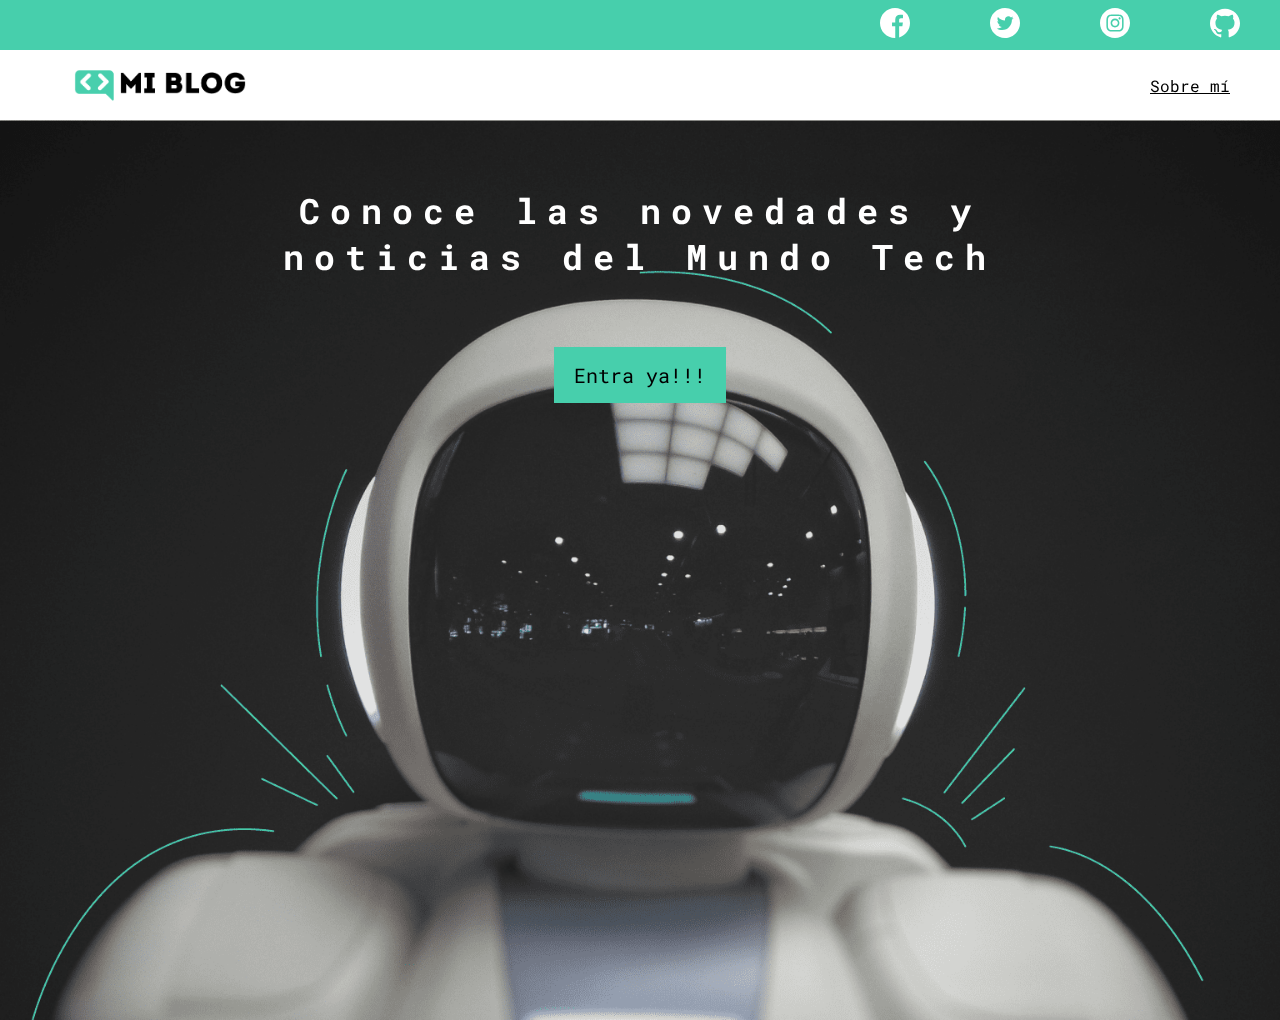
<file: index.html>
<!DOCTYPE html>
<html lang="es">
   <head>
      <meta charset="UTF-8" />
      <meta http-equiv="X-UA-Compatible" content="IE=edge" />
      <meta name="viewport" content="width=device-width, initial-scale=1.0" />
      <title>Platzi Blog</title>
      <link rel="stylesheet" href="./src/styles/pagPrincipal.css" />
   </head>
   <body>
      <header class="header">
         <div class="header__social-media">
            <a href="#"><img class="social-media__icon" src="./src/assets/svg/facebook.svg" alt="logo de facebook" /></a>
            <a href="https://twitter.com/Edex_13"><img class="social-media__icon" src="./src/assets/svg/twitter.svg" alt="logo de twitter" /></a>
            <a href="https://www.instagram.com/edex_13/"><img class="social-media__icon" src="./src/assets/svg/instagram.svg" alt="logo de instagram" /></a>
            <a href="https://github.com/edex-13"><img class="social-media__icon" src="./src/assets/svg/github.svg" alt="logo de github" /></a>
         </div>
         <nav class="nav">
            <div>
               <a href="./index.html"><img class="logo" src="./src/assets/img/logo.png" alt="logo de Platzi Blog" /></a>
            </div>
            <div>
               <a class="about_me" href="./public/perfil.html">Sobre mí</a>
            </div>
         </nav>
      </header>
      <main class="home-main">
         <section>
            <h2 class="home-main-text">Conoce las novedades y <br> noticias del Mundo Tech</h2>
               <a class="home-main-button" href="./public/blogs.html">Entra ya!!!</a>
         </section>
      </main>
   </body>
</html>
</file>
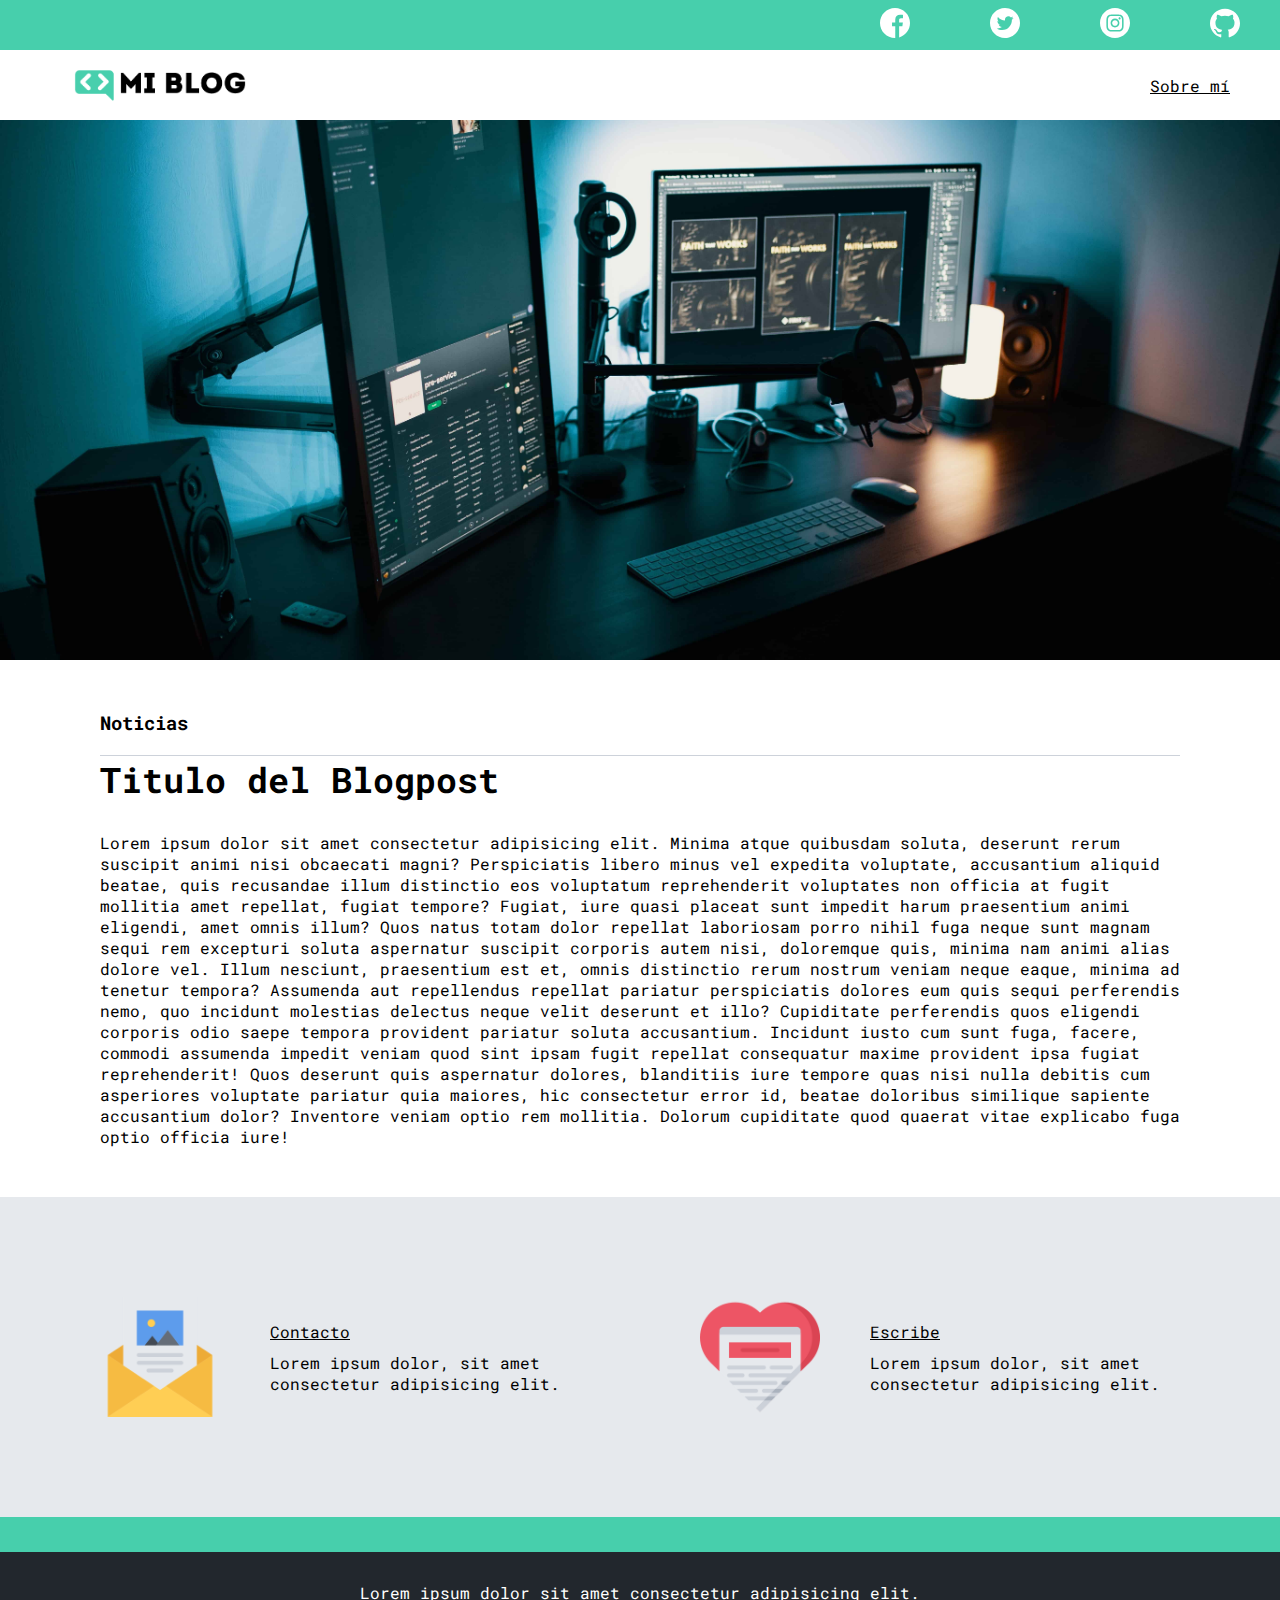
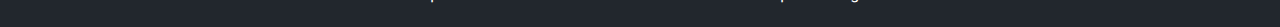
<file: public/blog.html>
<!DOCTYPE html>
<html lang="es">
   <head>
      <meta charset="UTF-8" />
      <meta http-equiv="X-UA-Compatible" content="IE=edge" />
      <meta name="viewport" content="width=device-width, initial-scale=1.0" />
      <title>Platzi Blog</title>
      <link rel="stylesheet" href="../src/styles/blog.css" />
   </head>
   <body>
      <header class="header">
         <div class="header__social-media">
            <a href="#"><img class="social-media__icon" src="../src/assets/svg/facebook.svg" alt="logo de facebook" /></a>
            <a href="https://twitter.com/Edex_13"><img class="social-media__icon" src="../src/assets/svg/twitter.svg" alt="logo de twitter" /></a>
            <a href="https://www.instagram.com/edex_13/"><img class="social-media__icon" src="../src/assets/svg/instagram.svg" alt="logo de instagram" /></a>
            <a href="https://github.com/edex-13"><img class="social-media__icon" src="../src/assets/svg/github.svg" alt="logo de github" /></a>
         </div>
         <nav class="nav">
            <div>
               <a href="../index.html"><img class="logo" src="../src/assets/img/logo.png" alt="logo de Platzi Blog" /></a>
            </div>
            <div>
               <a class="about_me" href="./perfil.html">Sobre mí</a>
            </div>
         </nav>
      </header>
      <main>
         <section class="blogpost-img-container"></section>
         <section class="blogpost-body-container">
            <div>
               <h3>Noticias</h3>
               <article>
                  <h1>Titulo del Blogpost</h1>
                  <p>
                     Lorem ipsum dolor sit amet consectetur adipisicing elit. Minima atque quibusdam soluta, deserunt rerum suscipit animi nisi obcaecati magni? Perspiciatis libero
                     minus vel expedita voluptate, accusantium aliquid beatae, quis recusandae illum distinctio eos voluptatum reprehenderit voluptates non officia at fugit
                     mollitia amet repellat, fugiat tempore? Fugiat, iure quasi placeat sunt impedit harum praesentium animi eligendi, amet omnis illum? Quos natus totam dolor
                     repellat laboriosam porro nihil fuga neque sunt magnam sequi rem excepturi soluta aspernatur suscipit corporis autem nisi, doloremque quis, minima nam animi
                     alias dolore vel. Illum nesciunt, praesentium est et, omnis distinctio rerum nostrum veniam neque eaque, minima ad tenetur tempora? Assumenda aut repellendus
                     repellat pariatur perspiciatis dolores eum quis sequi perferendis nemo, quo incidunt molestias delectus neque velit deserunt et illo? Cupiditate perferendis
                     quos eligendi corporis odio saepe tempora provident pariatur soluta accusantium. Incidunt iusto cum sunt fuga, facere, commodi assumenda impedit veniam quod
                     sint ipsam fugit repellat consequatur maxime provident ipsa fugiat reprehenderit! Quos deserunt quis aspernatur dolores, blanditiis iure tempore quas nisi
                     nulla debitis cum asperiores voluptate pariatur quia maiores, hic consectetur error id, beatae doloribus similique sapiente accusantium dolor? Inventore veniam
                     optio rem mollitia. Dolorum cupiditate quod quaerat vitae explicabo fuga optio officia iure!
                  </p>
               </article>
            </div>
         </section>
         <section class="contact-container">
            <div>
               <img src="../src/assets/img/newsletter.png" alt="contacto logo" />
               <div class="contact-body">
                  <a href="#">Contacto</a>
                  <p>Lorem ipsum dolor, sit amet consectetur adipisicing elit.</p>
               </div>
            </div>
            <div>
               <img src="../src/assets/img/like.png" alt="excribe logo" />
               <div class="contact-body">
                  <a href="#">Escribe</a>
                  <p>Lorem ipsum dolor, sit amet consectetur adipisicing elit.</p>
               </div>
            </div>
         </section>
      </main>
      <footer>
         <p>Lorem ipsum dolor sit amet consectetur adipisicing elit.</p>
      </footer>
   </body>
</html>
</file>
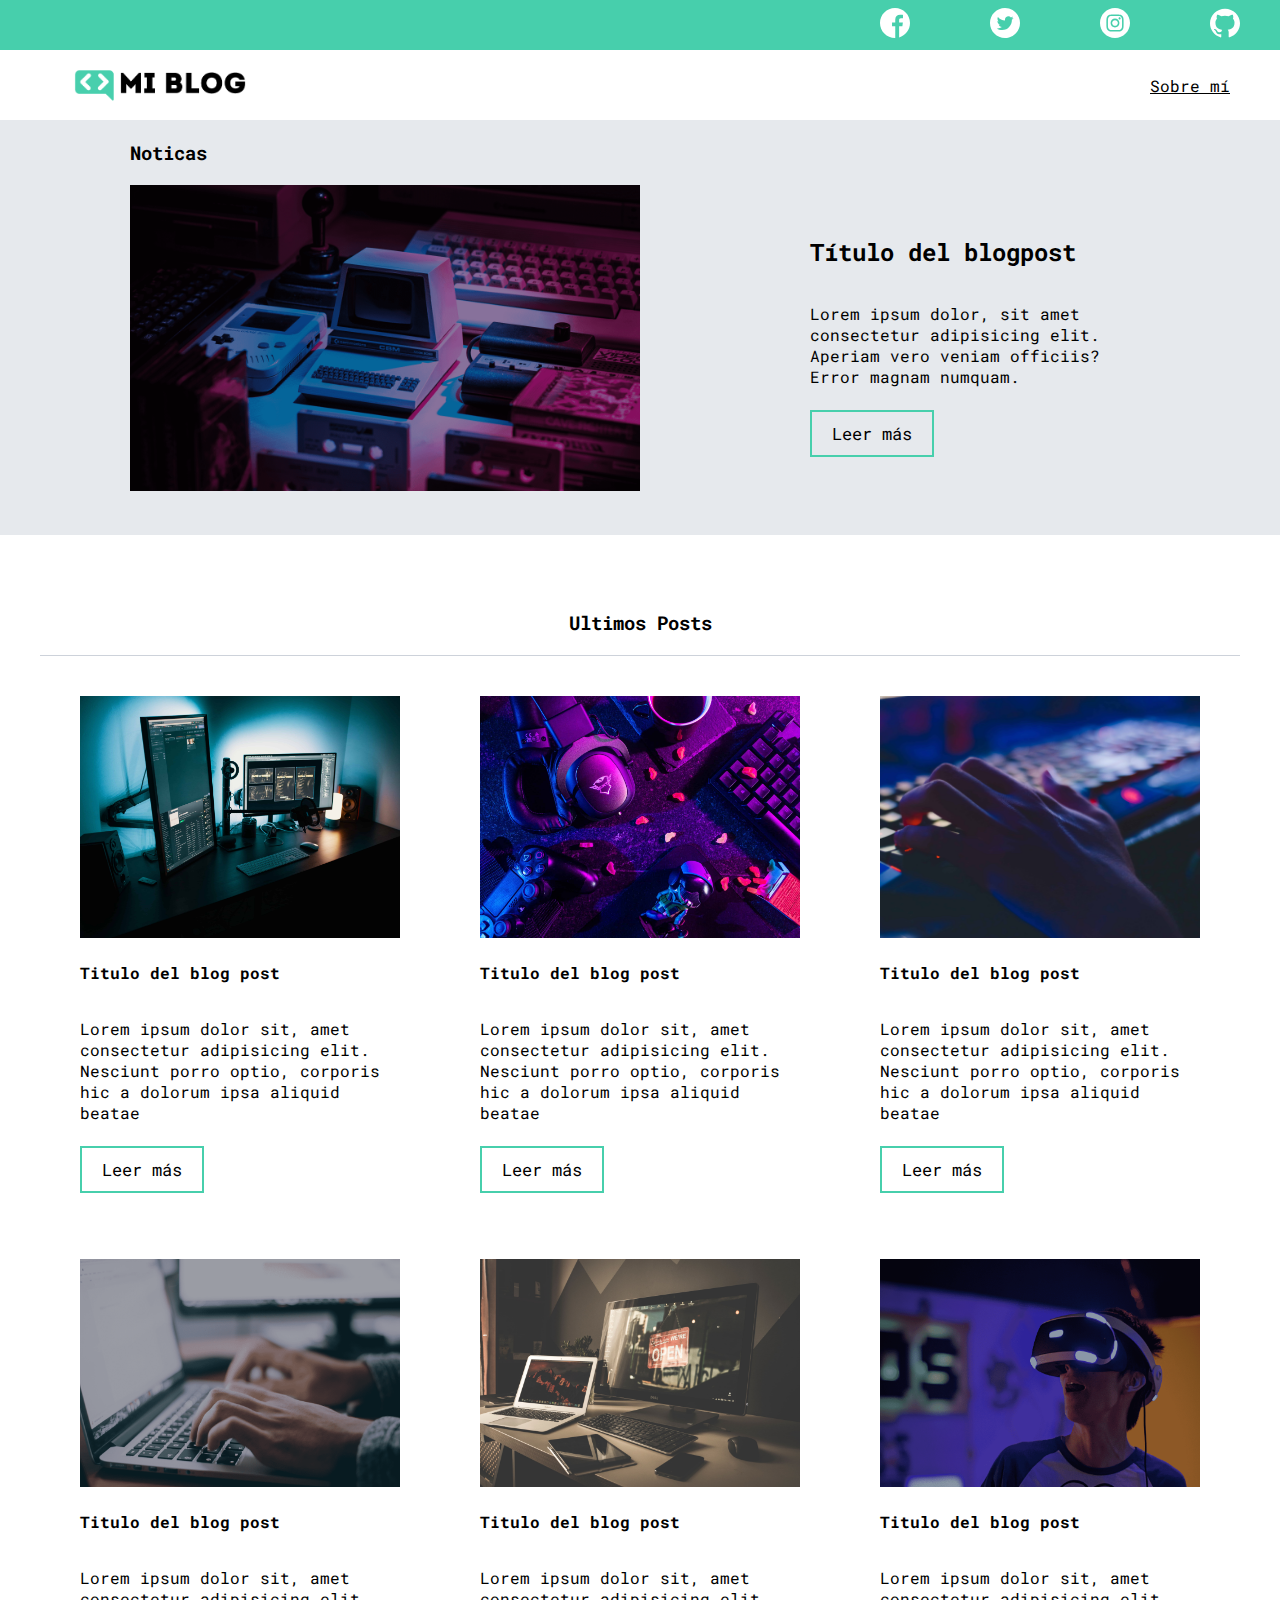
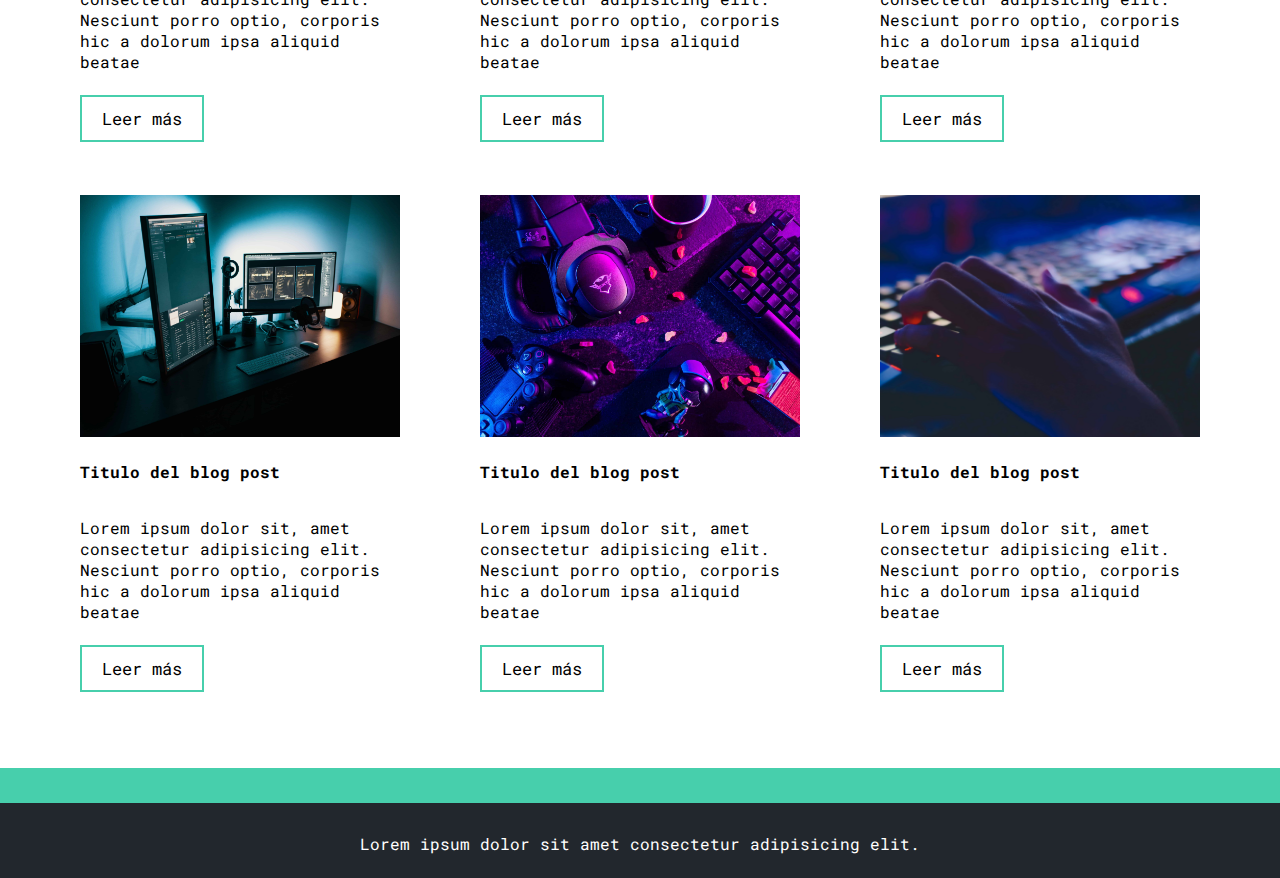
<file: public/blogs.html>
<!DOCTYPE html>
<html lang="es">
   <head>
      <meta charset="UTF-8" />
      <meta http-equiv="X-UA-Compatible" content="IE=edge" />
      <meta name="viewport" content="width=device-width, initial-scale=1.0" />
      <title>Platzi Blog</title>
      <link rel="stylesheet" href="../src/styles/blogs.css" />
   </head>
   <body>
      <header class="header">
         <div class="header__social-media">
            <a href="#"><img class="social-media__icon" src="../src/assets/svg/facebook.svg" alt="logo de facebook" /></a>
            <a href="https://twitter.com/Edex_13"><img class="social-media__icon" src="../src/assets/svg/twitter.svg" alt="logo de twitter" /></a>
            <a href="https://www.instagram.com/edex_13/"><img class="social-media__icon" src="../src/assets/svg/instagram.svg" alt="logo de instagram" /></a>
            <a href="https://github.com/edex-13"><img class="social-media__icon" src="../src/assets/svg/github.svg" alt="logo de github" /></a>
         </div>
         <nav class="nav">
            <div>
               <a href="../index.html"><img class="logo" src="../src/assets/img/logo.png" alt="logo de Platzi Blog" /></a>
            </div>
            <div>
               <a class="about_me" href="./perfil.html">Sobre mí</a>
            </div>
         </nav>
      </header>
      <main class="blogs-main">
         <section class="blogs-news-container">
            <div class="blogs-main-new">
               <h3>Noticas</h3>
               <div class="blogs-news-img-container">
                  <img src="../src/assets/img/main-news-.png" alt="imagen del post" />
               </div>
               <div class="blogs-news-info-container">
                  <h2>Título del blogpost</h2>
                  <p>Lorem ipsum dolor, sit amet consectetur adipisicing elit. Aperiam vero veniam officiis? Error magnam numquam.</p>
                  <a href="./blog.html" class="blogs-button">Leer más</a>
               </div>
            </div>
         </section>
         <section class="blogs-post-container">
            <h3>Ultimos Posts</h3>

            <div>
               <article class="post-container">
                  <img src="../src/assets/img/post1.jpg" alt="post 1" />
                  <h4>Titulo del blog post</h4>
                  <p>Lorem ipsum dolor sit, amet consectetur adipisicing elit. Nesciunt porro optio, corporis hic a dolorum ipsa aliquid beatae</p>
                  <a href="./blog.html" class="blogs-button">Leer más</a>
               </article>
               <article class="post-container">
                  <img src="../src/assets/img/post2.jpg" alt="post 1" />
                  <h4>Titulo del blog post</h4>
                  <p>Lorem ipsum dolor sit, amet consectetur adipisicing elit. Nesciunt porro optio, corporis hic a dolorum ipsa aliquid beatae</p>
                  <a href="./blog.html" class="blogs-button">Leer más</a>
               </article>
               <article class="post-container">
                  <img src="../src/assets/img/post3.jpg" alt="post 1" />
                  <h4>Titulo del blog post</h4>
                  <p>Lorem ipsum dolor sit, amet consectetur adipisicing elit. Nesciunt porro optio, corporis hic a dolorum ipsa aliquid beatae</p>
                  <a href="./blog.html" class="blogs-button">Leer más</a>
               </article>
               <article class="post-container">
                  <img src="../src/assets/img/post4.png" alt="post 1" />
                  <h4>Titulo del blog post</h4>
                  <p>Lorem ipsum dolor sit, amet consectetur adipisicing elit. Nesciunt porro optio, corporis hic a dolorum ipsa aliquid beatae</p>
                  <a href="./blog.html" class="blogs-button">Leer más</a>
               </article>
               <article class="post-container">
                  <img src="../src/assets/img/post5.jpg" alt="post 1" />
                  <h4>Titulo del blog post</h4>
                  <p>Lorem ipsum dolor sit, amet consectetur adipisicing elit. Nesciunt porro optio, corporis hic a dolorum ipsa aliquid beatae</p>
                  <a href="./blog.html" class="blogs-button">Leer más</a>
               </article>
               <article class="post-container">
                  <img src="../src/assets/img/post6.png" alt="post 1" />
                  <h4>Titulo del blog post</h4>
                  <p>Lorem ipsum dolor sit, amet consectetur adipisicing elit. Nesciunt porro optio, corporis hic a dolorum ipsa aliquid beatae</p>
                  <a href="./blog.html" class="blogs-button">Leer más</a>
               </article>
               <article class="post-container">
                  <img src="../src/assets/img/post1.jpg" alt="post 1" />
                  <h4>Titulo del blog post</h4>
                  <p>Lorem ipsum dolor sit, amet consectetur adipisicing elit. Nesciunt porro optio, corporis hic a dolorum ipsa aliquid beatae</p>
                  <a href="./blog.html" class="blogs-button">Leer más</a>
               </article>
               <article class="post-container">
                  <img src="../src/assets/img/post2.jpg" alt="post 1" />
                  <h4>Titulo del blog post</h4>
                  <p>Lorem ipsum dolor sit, amet consectetur adipisicing elit. Nesciunt porro optio, corporis hic a dolorum ipsa aliquid beatae</p>
                  <a href="./blog.html" class="blogs-button">Leer más</a>
               </article>
               <article class="post-container">
                  <img src="../src/assets/img/post3.jpg" alt="post 1" />
                  <h4>Titulo del blog post</h4>
                  <p>Lorem ipsum dolor sit, amet consectetur adipisicing elit. Nesciunt porro optio, corporis hic a dolorum ipsa aliquid beatae</p>
                  <a href="./blog.html" class="blogs-button">Leer más</a>
               </article>
            </div>
         </section>
      </main>
      <footer>
         <p>Lorem ipsum dolor sit amet consectetur adipisicing elit.</p>
      </footer>
   </body>
</html>
</file>
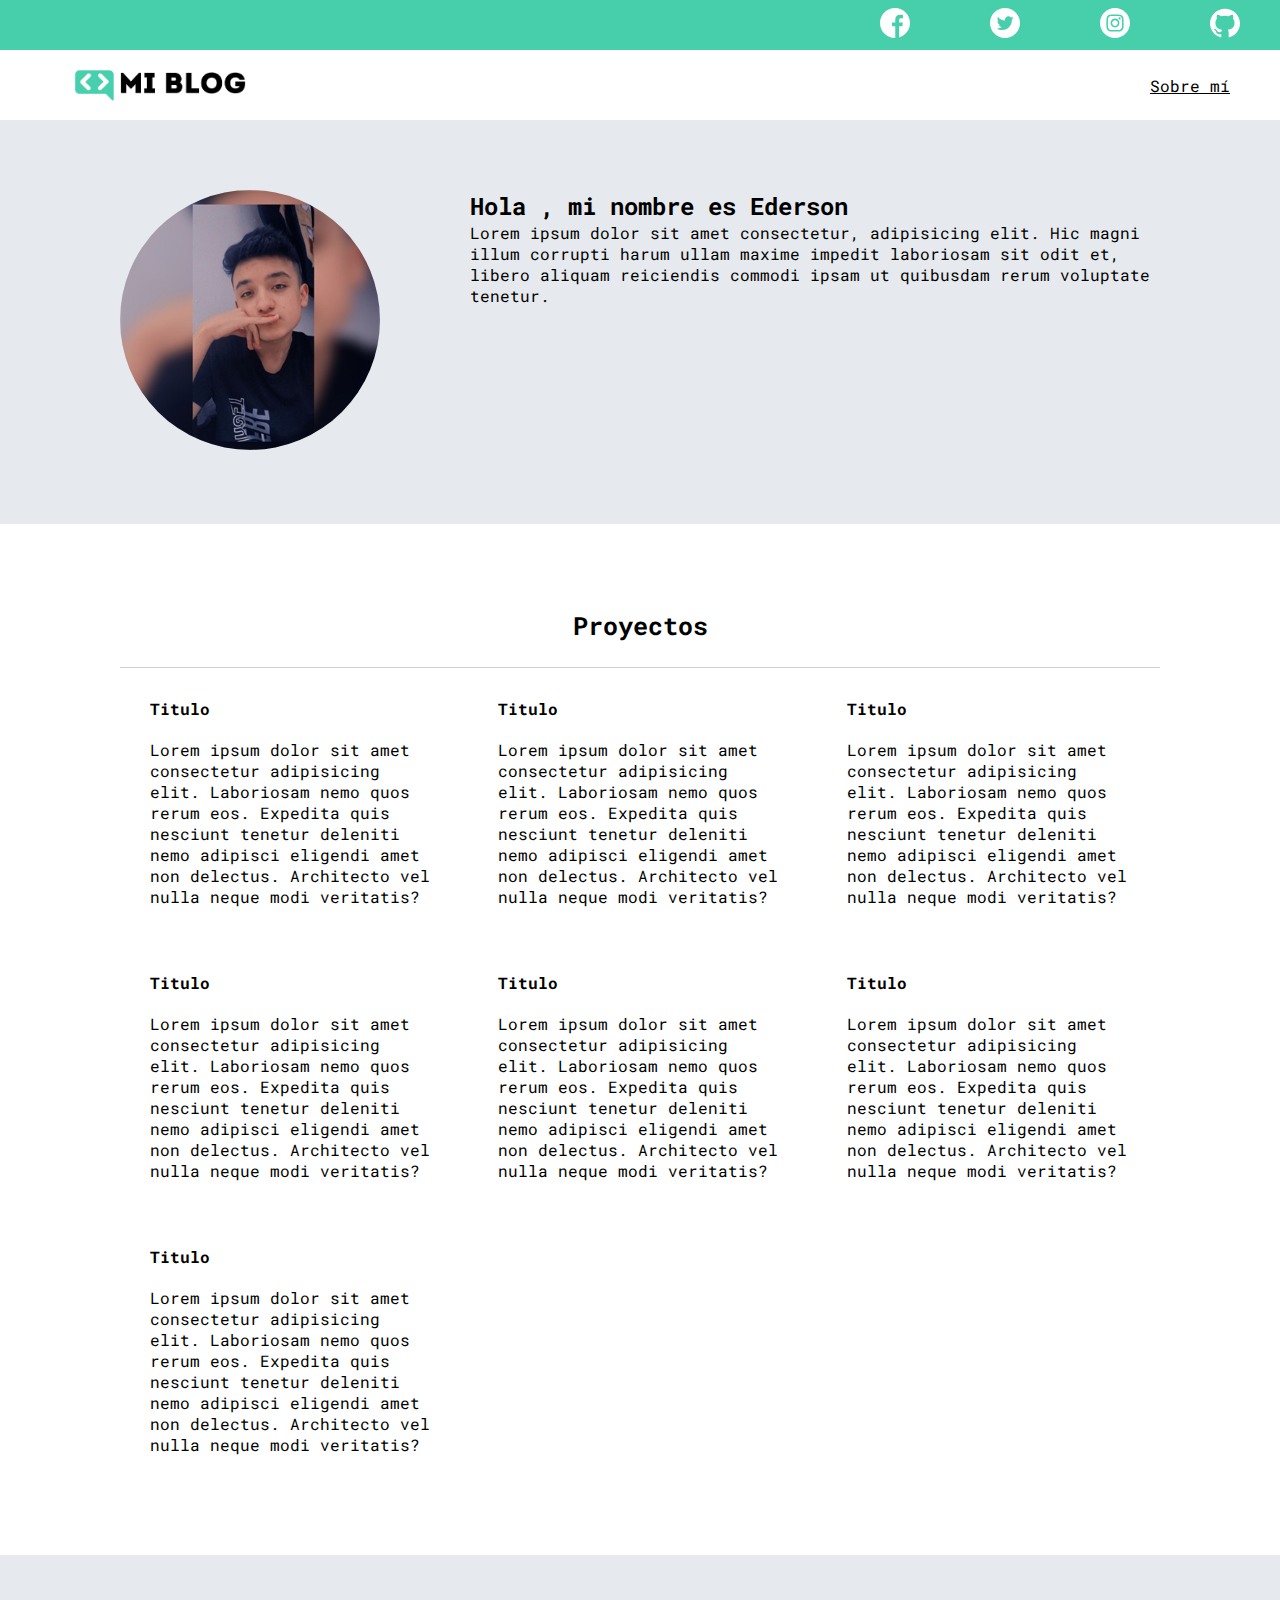
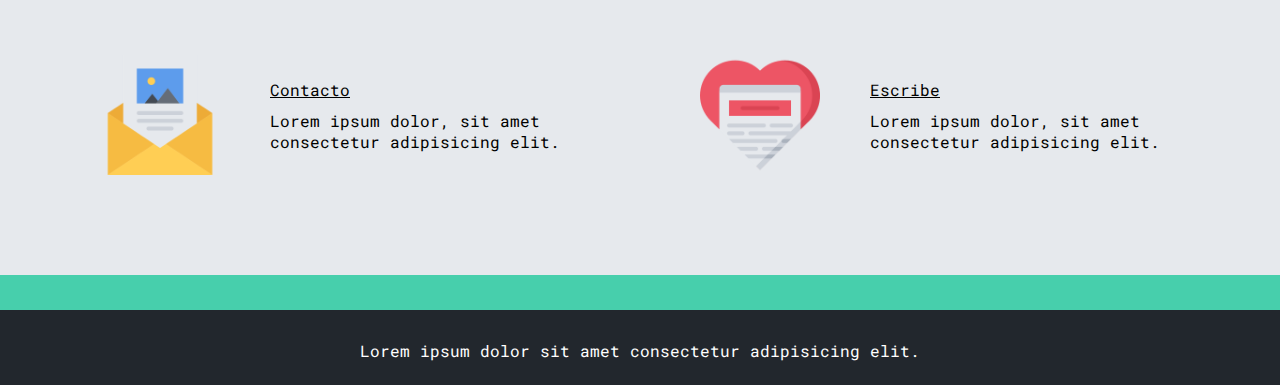
<file: public/perfil.html>
<!DOCTYPE html>
<html lang="es">
   <head>
      <meta charset="UTF-8" />
      <meta http-equiv="X-UA-Compatible" content="IE=edge" />
      <meta name="viewport" content="width=device-width, initial-scale=1.0" />
      <title>Platzi Blog</title>
      <link rel="stylesheet" href="../src/styles/profile.css" />
   </head>
   <body>
      <header class="header">
         <div class="header__social-media">
            <a href="#"><img class="social-media__icon" src="../src/assets/svg/facebook.svg" alt="logo de facebook" /></a>
            <a href="https://twitter.com/Edex_13"><img class="social-media__icon" src="../src/assets/svg/twitter.svg" alt="logo de twitter" /></a>
            <a href="https://www.instagram.com/edex_13/"><img class="social-media__icon" src="../src/assets/svg/instagram.svg" alt="logo de instagram" /></a>
            <a href="https://github.com/edex-13"><img class="social-media__icon" src="../src/assets/svg/github.svg" alt="logo de github" /></a>
         </div>
         <nav class="nav">
            <div>
               <a href="../index.html"><img class="logo" src="../src/assets/img/logo.png" alt="logo de Platzi Blog" /></a>
            </div>
            <div>
               <a class="about_me" href="./perfil.html">Sobre mí</a>
            </div>
         </nav>
      </header>
      <main>
         <section class="profile-me-container">
            <div>
               <img src="../src/assets/img/me.jpg" alt="" />
            </div>
            <div>
               <h2>Hola , mi nombre es Ederson</h2>
               <p>
                  Lorem ipsum dolor sit amet consectetur, adipisicing elit. Hic magni illum corrupti harum ullam maxime impedit laboriosam sit odit et, libero aliquam reiciendis
                  commodi ipsam ut quibusdam rerum voluptate tenetur.
               </p>
            </div>
         </section>
         <section class="profile-main-proyects">
            <h3>Proyectos</h3>
            <div class="proyects-main-container">
               <article class="proyect-container">
                  <h4>Titulo</h4>
                  <p>
                     Lorem ipsum dolor sit amet consectetur adipisicing elit. Laboriosam nemo quos rerum eos. Expedita quis nesciunt tenetur deleniti nemo adipisci eligendi amet
                     non delectus. Architecto vel nulla neque modi veritatis?
                  </p>
               </article>
               <article class="proyect-container">
                  <h4>Titulo</h4>
                  <p>
                     Lorem ipsum dolor sit amet consectetur adipisicing elit. Laboriosam nemo quos rerum eos. Expedita quis nesciunt tenetur deleniti nemo adipisci eligendi amet
                     non delectus. Architecto vel nulla neque modi veritatis?
                  </p>
               </article>
               <article class="proyect-container">
                  <h4>Titulo</h4>
                  <p>
                     Lorem ipsum dolor sit amet consectetur adipisicing elit. Laboriosam nemo quos rerum eos. Expedita quis nesciunt tenetur deleniti nemo adipisci eligendi amet
                     non delectus. Architecto vel nulla neque modi veritatis?
                  </p>
               </article>
               <article class="proyect-container">
                  <h4>Titulo</h4>
                  <p>
                     Lorem ipsum dolor sit amet consectetur adipisicing elit. Laboriosam nemo quos rerum eos. Expedita quis nesciunt tenetur deleniti nemo adipisci eligendi amet
                     non delectus. Architecto vel nulla neque modi veritatis?
                  </p>
               </article>
               <article class="proyect-container">
                  <h4>Titulo</h4>
                  <p>
                     Lorem ipsum dolor sit amet consectetur adipisicing elit. Laboriosam nemo quos rerum eos. Expedita quis nesciunt tenetur deleniti nemo adipisci eligendi amet
                     non delectus. Architecto vel nulla neque modi veritatis?
                  </p>
               </article>
               <article class="proyect-container">
                  <h4>Titulo</h4>
                  <p>
                     Lorem ipsum dolor sit amet consectetur adipisicing elit. Laboriosam nemo quos rerum eos. Expedita quis nesciunt tenetur deleniti nemo adipisci eligendi amet
                     non delectus. Architecto vel nulla neque modi veritatis?
                  </p>
               </article>
               <article class="proyect-container">
                  <h4>Titulo</h4>
                  <p>
                     Lorem ipsum dolor sit amet consectetur adipisicing elit. Laboriosam nemo quos rerum eos. Expedita quis nesciunt tenetur deleniti nemo adipisci eligendi amet
                     non delectus. Architecto vel nulla neque modi veritatis?
                  </p>
               </article>
            </div>
         </section>
         <section class="contact-container">
            <div>
               <img src="../src/assets/img/newsletter.png" alt="contacto logo" />
               <div class="contact-body">
                  <a href="">Contacto</a>
                  <p>Lorem ipsum dolor, sit amet consectetur adipisicing elit.</p>
               </div>
            </div>
            <div>
               <img src="../src/assets/img/like.png" alt="excribe logo" />
               <div class="contact-body">
                  <a href="">Escribe</a>
                  <p>Lorem ipsum dolor, sit amet consectetur adipisicing elit.</p>
               </div>
            </div>
         </section>
      </main>
      <footer>
         <p>Lorem ipsum dolor sit amet consectetur adipisicing elit.</p>
      </footer>
   </body>
</html>
</file>
<file: src/styles/pagPrincipal.css>
@import url('https://fonts.googleapis.com/css?family=Roboto+Mono:400,500,700|Roboto+Slab:400,700|Roboto:400,500,700,900&display=swap');
@import './header.css';
@import './home.css';
* {
   margin: 0;
   padding: 0;
   box-sizing: border-box;
   font-family: 'Roboto mono';
}
body {
   position: fixed;
   top: 0;
   bottom: 0;
   left: 0;
   right: 0;
}
</file>
<file: src/styles/blog.css>
@import url('https://fonts.googleapis.com/css?family=Roboto+Mono:400,500,700|Roboto+Slab:400,700|Roboto:400,500,700,900&display=swap');
@import './header.css';
@import './blog-container.css';
@import './contact.css';
@import './footer.css';
* {
   margin: 0;
   padding: 0;
   box-sizing: border-box;
   font-family: 'Roboto mono';
}
</file>
<file: src/styles/blogs.css>
@import url('https://fonts.googleapis.com/css?family=Roboto+Mono:400,500,700|Roboto+Slab:400,700|Roboto:400,500,700,900&display=swap');
@import './header.css';
@import './main-blogs.css';
@import './blogs-post.css';
@import './footer.css';
* {
   margin: 0;
   padding: 0;
   box-sizing: border-box;
   font-family: 'Roboto mono';
}
</file>
<file: src/styles/profile.css>
@import url('https://fonts.googleapis.com/css?family=Roboto+Mono:400,500,700|Roboto+Slab:400,700|Roboto:400,500,700,900&display=swap');
@import './header.css';
@import './profile-me.css';
@import './profile-proyects.css';
@import './contact.css';
@import './footer.css';
* {
   margin: 0;
   padding: 0;
   box-sizing: border-box;
   font-family: 'Roboto mono';
}
</file>
